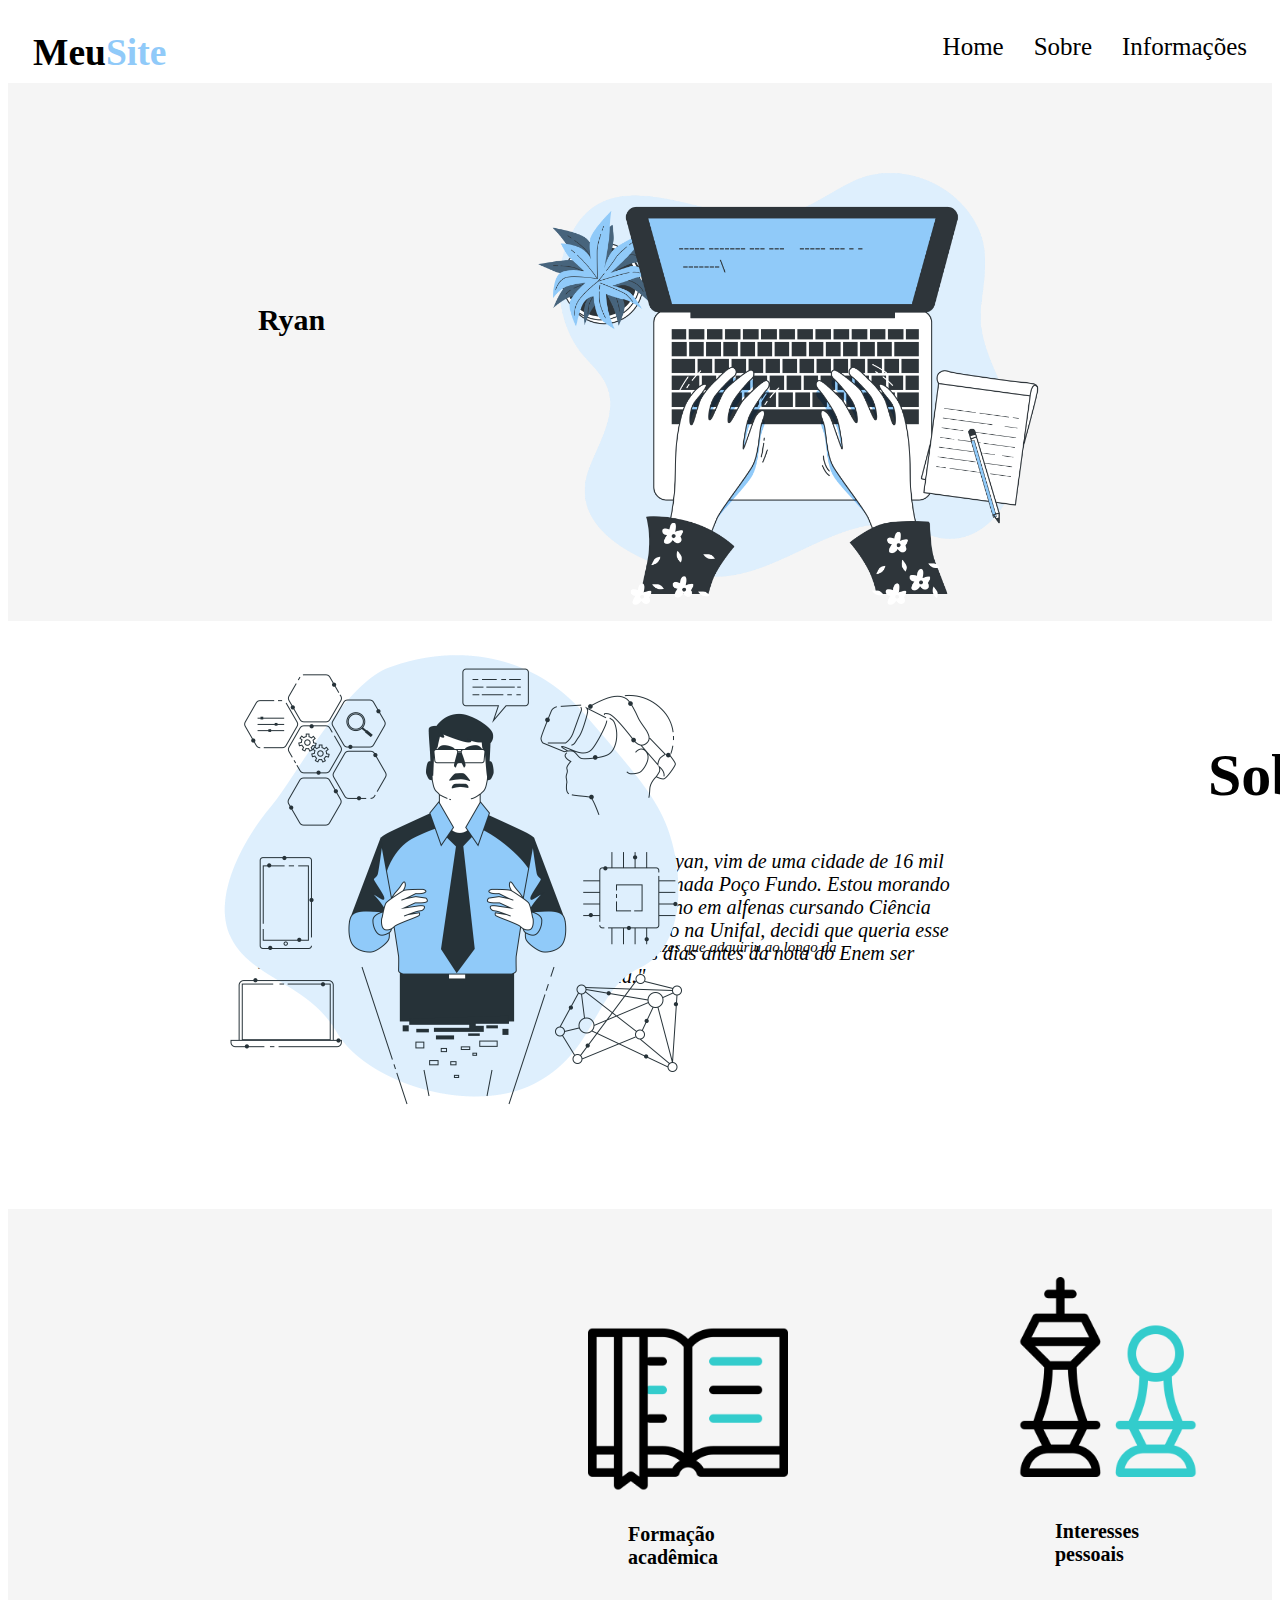
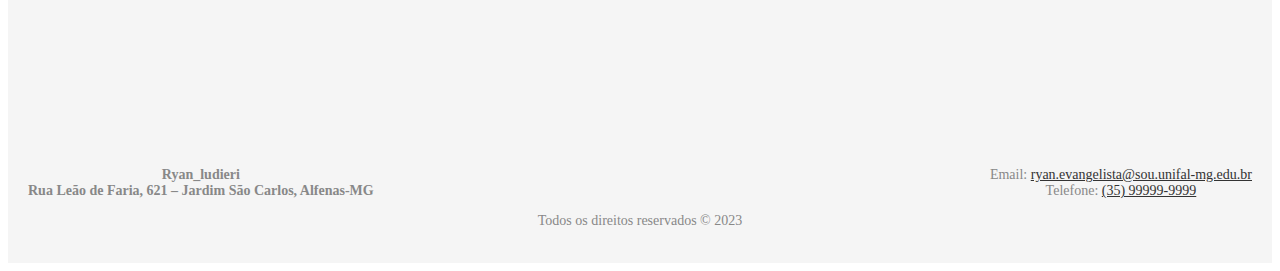
<file: index.html>
<!DOCTYPE html>
<html lang="pt-br">
<head>
    <link rel="stylesheet" href="style.css">
    <meta charset="UTF-8">
    <meta name="viewport" content="width=device-width, initial-scale=1.0">
    <title>Ryan Ludieri</title>
</head>
<body>
    <main>
        <header class="header">
            <nav>
                <a href="index.html"><h2>Meu<span>Site</span></h2></a>
                <ul class="menu">
                    <li><a href="#home">Home</a></li>
                    <li><a href="#sobre">Sobre</a></li>
                    <li><a href="#cards">Informações</a></li>
                </ul>
            </nav>
        </header>
        <section id="home">
            <img class="home-image" src="PastaGIF/Images/Typing-bro(1).png" alt="Imagem de um notebook">
            <h1>Ryan Ludieri Vieira Evangelista</h1>
            <p>"Você atingirá o sucesso quando apresentar com orgulho as cicatrizes que adquiriu ao longo da sua jornada."</p>
        </section>
        
        <section id="sobre">
            <h2>Sobre</h2>
            <p>"Meu nome é Ryan, vim de uma cidade de 16 mil habitantes chamada Poço Fundo. Estou morando a mais de um ano em alfenas cursando Ciência da Computação na Unifal, decidi que queria esse curso poucos dias antes da nota do Enem ser divulgada."</p>
            <img class="sobre-image" src="PastaGIF/Images/Visionary technology-bro(1).png" alt="Imagem">
        </section>
            
        <section id="cards">

            <div class="card1">
                <a href="formacao.html">
                    <img class = "first-image"src="PastaGIF/Images/livro.png" alt="Foto de um livro">
                </a>
                <h3>Formação acadêmica</h3>
            </div>

            <div class="card2" >
                <a href="passatempo.html">
                    <img class="second-image" src="PastaGIF/Images/xadrez.png" alt="Peças de Xadrez">
                </a>
                <h3>Interesses pessoais</h3>
            </div>

        </section>
    </main>
    
    <footer>
        <div class="footer-content">
          <div class="footer-left">
            <p>Ryan_ludieri</p>
            <p>Rua Leão de Faria, 621 – Jardim São Carlos, Alfenas-MG</p>
          </div>
          <div class="footer-right">
            <p>Email: <a href="mailto:ryan.evangelista@sou.unifal-mg.edu.br">ryan.evangelista@sou.unifal-mg.edu.br</a></p>
            <p>Telefone: <a href="tel:+553599999999">(35) 99999-9999</a></p>
          </div>
        </div>
        <div class="footer-bottom">
          <p>Todos os direitos reservados &copy; 2023</p>
        </div>
      </footer>

</body>
</html>
</file>
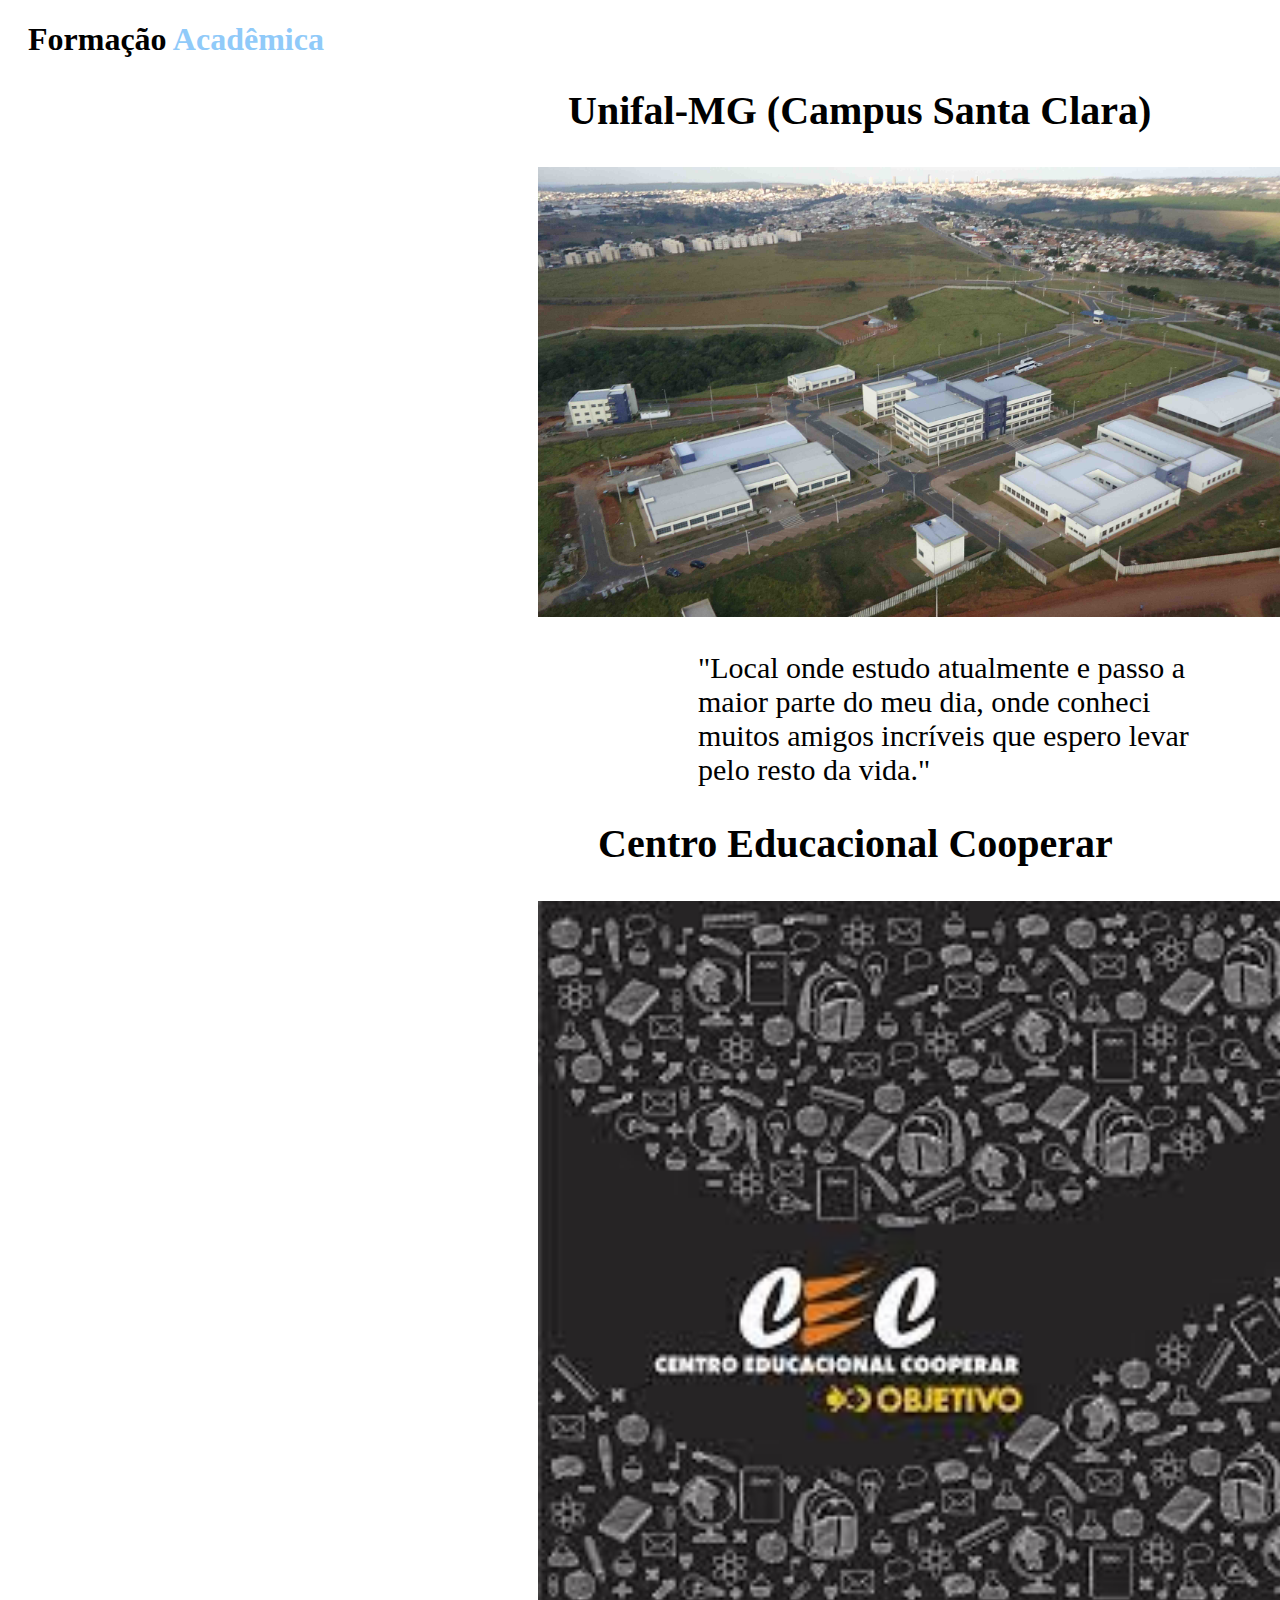
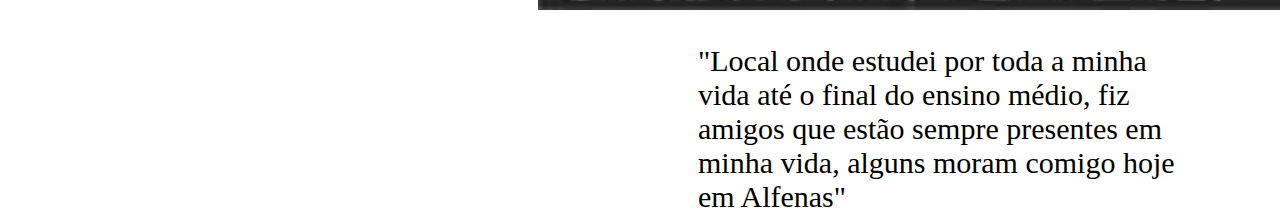
<file: formacao.html>
<!DOCTYPE html>
<html lang="en">
<head>
    <link rel="stylesheet" href="style.css">
    <meta charset="UTF-8">
    <meta name="viewport" content="width=device-width, initial-scale=1.0">
    <title>Formação</title>
</head>
<body>
    <header class="header">
        <nav>
            <h1 class="formacao">Formação <span>Acadêmica</span></h1>
            <h3 class="voltar"><a href="index.html">Voltar a página inicial</a></h3>
        </nav>
    </header>
    <section>
        <h2 class="campus">Unifal-MG (Campus Santa Clara)</h2>
        <img class="foto-unifal" src="PastaGIF/Images/Unifal.jpg" alt="Unifal Santa Clara">
        <p class="unifal">"Local onde estudo atualmente e passo a maior parte do meu dia, onde conheci muitos amigos incríveis que espero levar pelo resto da vida."</p>
        
        <h2 class="escola">Centro Educacional Cooperar</h2>
        <img class="foto-cec"src="PastaGIF/Images/Cec.png" alt="Centro Educacional Cooperar">
        <p class="cec">"Local onde estudei por toda a minha vida até o final do ensino médio, fiz amigos que estão sempre presentes em minha vida, alguns moram comigo hoje em Alfenas"</p>
        
    </section>
</body>
</html>
</file>
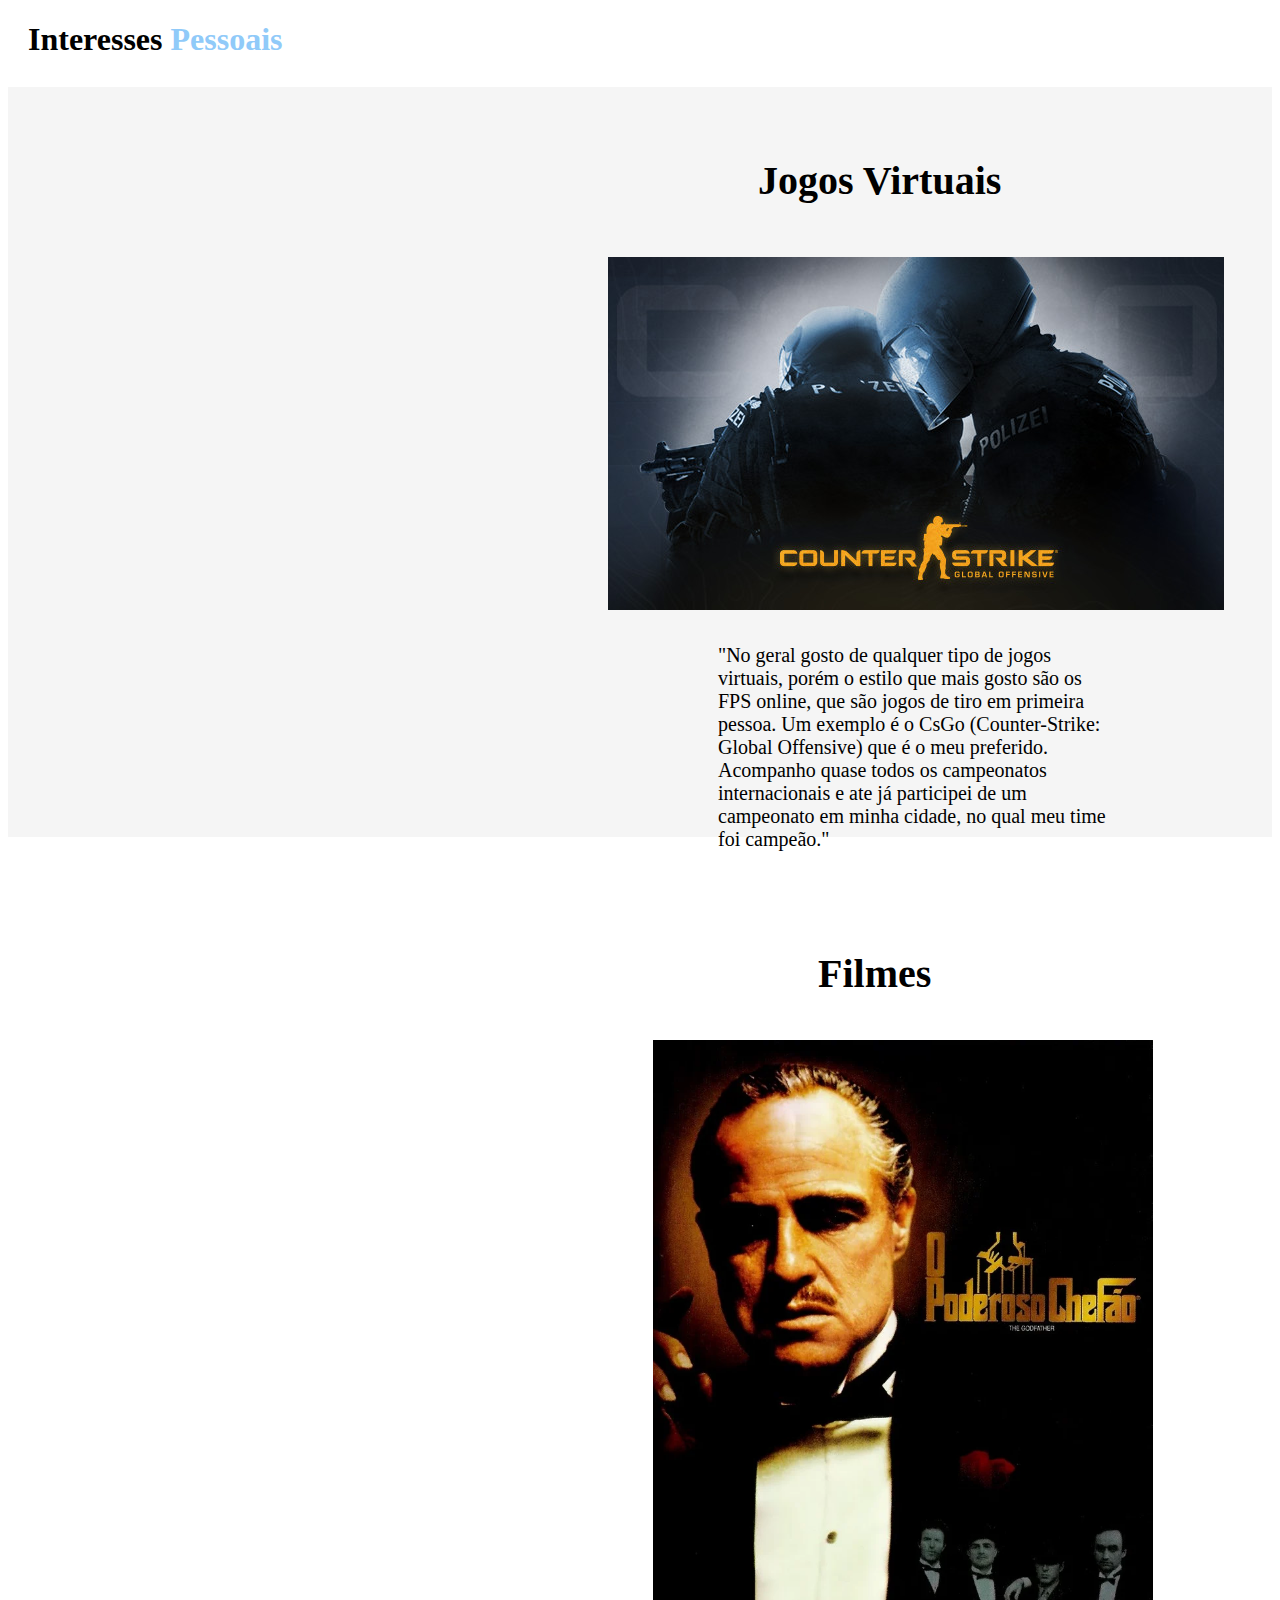
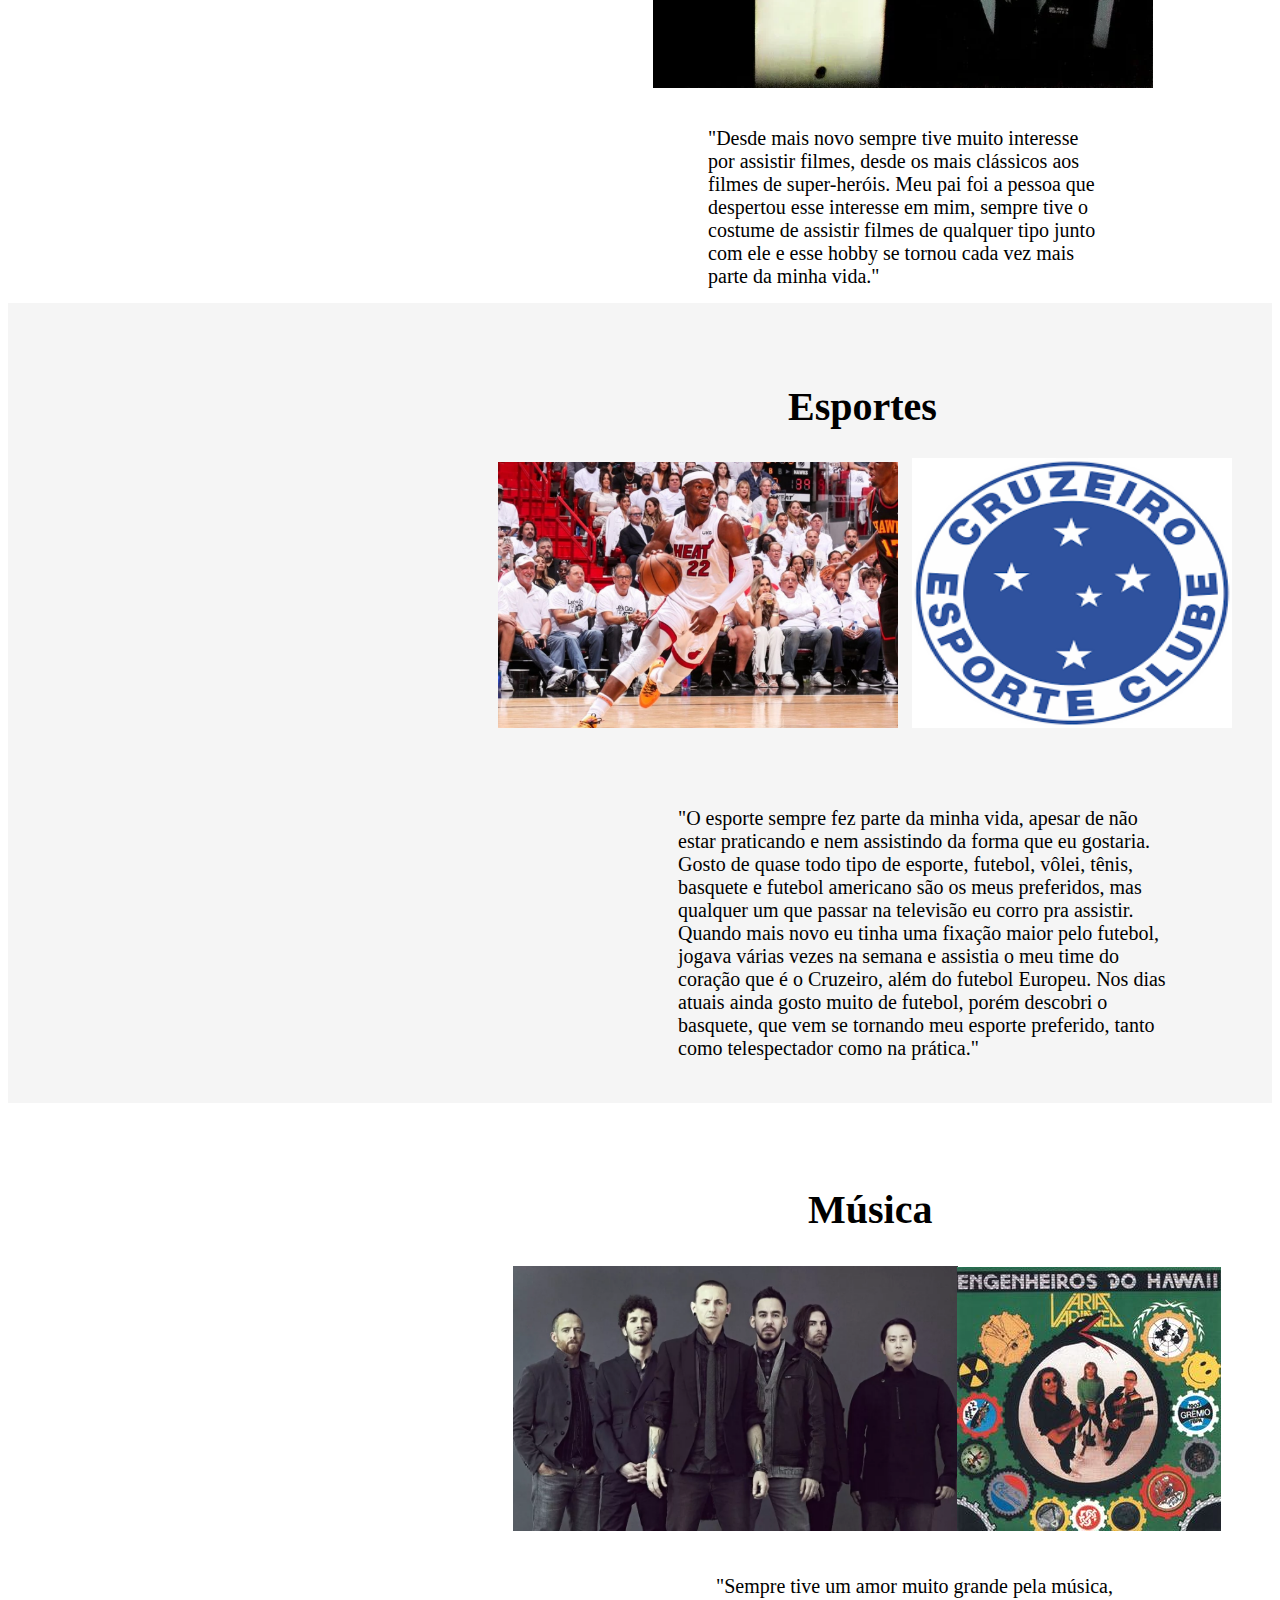
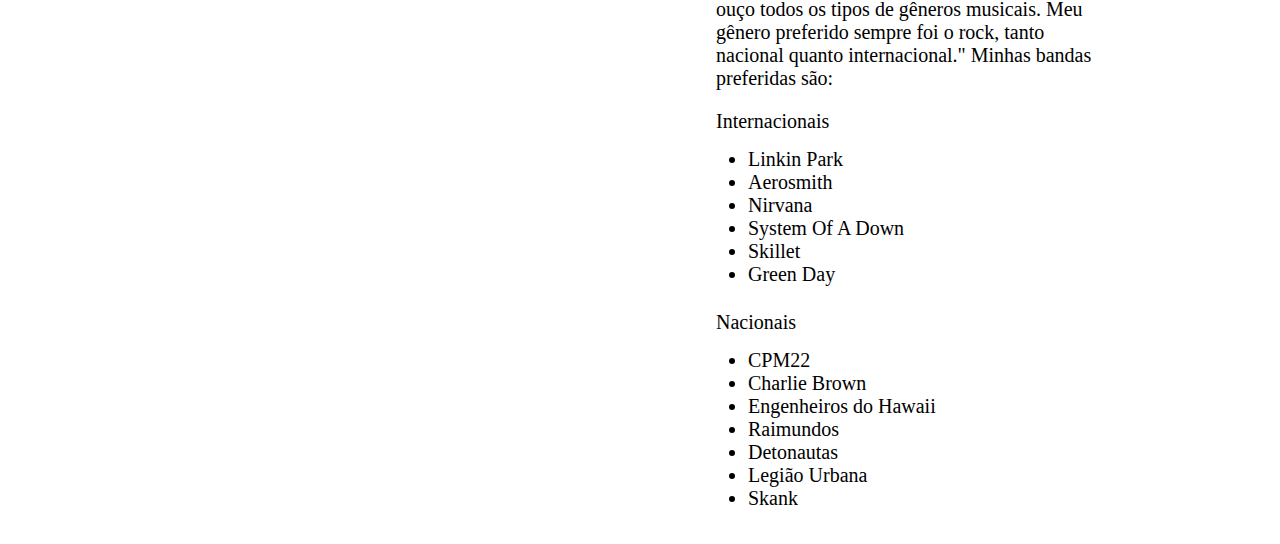
<file: passatempo.html>
<!DOCTYPE html>
<html lang="en">
<head>
    <link rel="stylesheet" href="style.css">
    <meta charset="UTF-8">
    <meta name="viewport" content="width=device-width, initial-scale=1.0">
    <title>Interesses pessoais</title>
</head>
<body>
    <main>
        <header class="header">
            <h1 class="interesses">Interesses <span>Pessoais</span></h1>
            <h3><a href="index.html">Voltar a página inicial</a></h3>
        </header>
        
        <section class="jogos">
            <h2>Jogos Virtuais</h2>
            <img src="PastaGIF/Images/Csgo.png" alt="Imagem do jogo Csgo">
            <p>"No geral gosto de qualquer tipo de jogos virtuais, porém o estilo que mais gosto são os FPS online, que são jogos de tiro em primeira pessoa.

                Um exemplo é o CsGo (Counter-Strike: Global Offensive) que é o meu preferido. Acompanho quase todos os campeonatos internacionais e ate já participei de um campeonato em minha cidade, no qual meu time foi campeão."</p>
        </section>

        <section class="filmes">
            <h2>Filmes</h2>
            <img src="PastaGIF/Images/filme.png" alt="Foto Poderoso Chefão">
            <p>"Desde mais novo sempre tive muito interesse por assistir filmes, desde os mais clássicos aos filmes de super-heróis. Meu pai foi a pessoa que despertou esse interesse em mim, sempre tive o costume de assistir filmes de qualquer tipo junto com ele e esse hobby se tornou cada vez mais parte da minha vida."</p>
        </section>

        <section class="esportes">
            <h2>Esportes</h2>
            <img class ="butler" src="PastaGIF/Images/Butler.png" alt="butler">
            <img class = "cruzeiro" src="PastaGIF/Images/Cruzeiro.png" alt="cruzeiro">
            <p>"O esporte sempre fez parte da minha vida, apesar de não estar praticando e nem assistindo da forma que eu gostaria. Gosto de quase todo tipo de esporte, futebol, vôlei, tênis, basquete e futebol americano são os meus preferidos, mas qualquer um que passar na televisão eu corro pra assistir.

                Quando mais novo eu tinha uma fixação maior pelo futebol, jogava várias vezes na semana e assistia o meu time do coração que é o Cruzeiro, além do futebol Europeu. Nos dias atuais ainda gosto muito de futebol, porém descobri o basquete, que vem se tornando meu esporte preferido, tanto como telespectador como na prática."</p>
        </section>

        <section class="musica">
            <h2>Música</h2>
            <img class = "lp" src="PastaGIF/Images/LP.png" alt="Linkin Park">
            <img class = "engenheiros" src="PastaGIF/Images/Engenheiros.jpg" alt="Engenheiros do Hawaii">
            <p>"Sempre tive um amor muito grande pela música, ouço todos os tipos de gêneros musicais. Meu gênero preferido sempre foi o rock, tanto nacional quanto internacional."

                Minhas bandas preferidas são:</p>
                 <p>Internacionais</p>
            <ul>
                <li>Linkin Park</li>
                <li>Aerosmith</li>
                <li>Nirvana</li>
                <li>System Of A Down</li>
                <li>Skillet</li>
                <li>Green Day</li>
            </ul>
                <p>Nacionais</p>
            <ul>
                <li>CPM22</li>
                <li>Charlie Brown</li>
                <li>Engenheiros do Hawaii</li>
                <li>Raimundos</li>
                <li>Detonautas</li>
                <li>Legião Urbana</li>
                <li>Skank</li>
            </ul>
        </section>
    </main>
</body>
</html>
</file>
<file: style.css>
.header{
    background-color: white;
    height: 32px;
}

.header a{
    font-size: 25px;
    font-family: 'Caprasimo', cursive;;
    text-decoration: none;
    color: black;
    position: relative;
    left: 25px;
}

.header span{
    color: #90caf9;
}


section{
    height: 538px;
}

.menu{
    list-style: none;
    display: flex;
    float: right;
    position: relative;
    bottom: 88px;
    right: 20px;
}

.menu li{
    margin-right: 30px;
}

.menu li a{
    text-decoration: none;
    color: black;
}

.menu li a:hover{
    color: #90caf9;
    border-bottom: solid #90caf9 2px;
}

#home{
    background: whitesmoke;
}

#home h1{
    font-size: 30px;
    width: 600px;
    position: relative;
    top: 220px;
    left: 250px;
}

#home p{
    font-style: italic;
    font-size: 15px;
    width: 600px;
    position: relative;
    top: 220px;
    left: 250px;
}

.home-image{
    height: 560px;
    width: 560px;
    position: relative;
    float: right;
    margin-right: 260px;
    left: 430px;
}

#sobre{
    background: white;
}

#sobre h2{
    font-size: 60px;
    width: 200px;
    position: relative;
    left: 1200px;
    top: 70px;
}

#sobre p{
    font-style: italic;
    font-size: 20px;
    width: 400px;
    position: relative;
    top: 40px;
    float: right;
    margin-right: 320px;
}

.sobre-image{
    height: 500px;
    position: relative;
    bottom: 160px;
    left: 200px;
}

#cards{
    background: whitesmoke;
}

.first-image{
    height: 200px;
    width: 200px;
    left: 580px;
    top: 100px;
    position: relative;
}

.second-image{
    height: 200px;
    width: 200px;
    left: 1000px;
    bottom: 222px;
    position: relative;
}

.card1 h3{
    width: 70px;
    font-size: 20px;
    position: relative;
    top: 90px;
    left: 620px;
}

.card2 h3{
    width: 70px;
    font-size: 20px;
    position: relative;
    left: 1047px;
    bottom: 203px;

}

.interesses{
    position: relative;
    left: 20px;
    height: 50px;
    font-family: 'Caprasimo', cursive;;
}


.header h3{
    position: relative;
    left: 1600px;
    bottom: 70px;
}

.header h3 a{
    font-size: 20px;
    text-decoration: none;
    color: black;
}

.header h3 a:hover{
    color: #90caf9;
    border-bottom: solid #90caf9 2px;
}

.interesses span{
    color: #90caf9;
}

.jogos{
    background: whitesmoke;
    height: 750px;
}

.jogos h2{
    font-size: 40px;
    position: relative;
    left: 750px;
    top: 70px;
}

.jogos img{
    position: relative;
    left: 600px;
    top: 90px;
}

.jogos p{
    font-size: 20px;
    font-family: 'Caprasimo', cursive;;
    width: 400px;
    position: relative;
    left: 710px;
    top: 100px;
}

.filmes{
    height: 1000px;
}

.filmes h2{
    font-size: 40px;
    position: relative;
    left: 810px;
    top: 80px;
}

.filmes img{
    width: 500px;
    position: relative;
    left: 645px;
    top: 90px;
}

.filmes p{
    font-size: 20px;
    font-family: 'Caprasimo', cursive;;
    width: 400px;
    position: relative;
    left: 700px;
    top: 105px;
}

.esportes{
    background: whitesmoke;
    height: 800px;
}

.esportes h2{
    font-size: 40px;
    position: relative;
    left: 780px;
    top: 80px;
}

.butler{
    width: 400px;
    position: relative;
    left: 490px;
    top: 75px;
}

.cruzeiro{
    width: 320px;
    height: 270px;
    position: relative;
    top: 75px;
    left: 500px;
}

.esportes p{
    font-size: 20px;
    font-family: 'Caprasimo', cursive;;
    width: 500px;
    position: relative;
    top: 130px;
    left: 670px;
}

.musica{
    background: white;
    height: 1000px;
}

.musica h2{
    font-size: 40px;
    position: relative;
    left: 800px;
    top: 50px;
}

.lp{
    width: 445px;
    position: relative;
    left: 505px;
    top: 50px;
}

.engenheiros{
    position: relative;
    left: 500px;
    top: 50px;
}

.musica p{
    font-size: 20px;
    font-family: 'Caprasimo', cursive;;
    width: 400px;
    position: relative;
    left: 708px;
    top: 70px;
}

.musica ul{
    font-size: 20px;
    font-family: 'Caprasimo', cursive;;
    position: relative;
    left: 700px;
    top: 65px;
}

.formacao{
    position: relative;
    left: 20px;
    height: 50px;
    font-family: 'Caprasimo', cursive;;
}


.voltar{
    position: relative;
    left: 1600px;
    bottom: 70px;
}

.voltar a{
    font-size: 20px;
    text-decoration: none;
    color: black;
}

.voltar a:hover{
    color: #90caf9;
    border-bottom: solid #90caf9 2px;
}

.formacao span{
    color: #90caf9;
}

.campus{
    font-size: 40px;
    position: relative;
    left: 560px;
}

.foto-unifal{
    position: relative;
    left: 530px;
    width: 800px;
}

.unifal{
    font-family: 'Caprasimo', cursive;;
    font-size: 30px;
    width: 500px;
    position: relative;
    left: 690px;
}

.escola{
    font-size: 40px;
    position: relative;
    left: 590px;
}

.foto-cec{
    position: relative;
    left: 530px;
    width: 800px;
}

.cec{
    font-family: 'Caprasimo', cursive;;
    font-size: 30px;
    width: 500px;
    position: relative;
    left: 690px;
}






























footer {
    background-color: #f5f5f5;
    padding: 20px;
    text-align: center;
    color: #888;
    font-size: 14px;
  }

  .footer-content {
    display: flex;
    justify-content: space-between;
    align-items: center;
  }

  .footer-left p {
    margin: 0;
    font-weight: bold;
  }

  .footer-right p {
    margin: 0;
  }

  .footer-right a {
    color: #333;
  }

  .footer-bottom {
    margin-top: 10px;
  }
</file>
